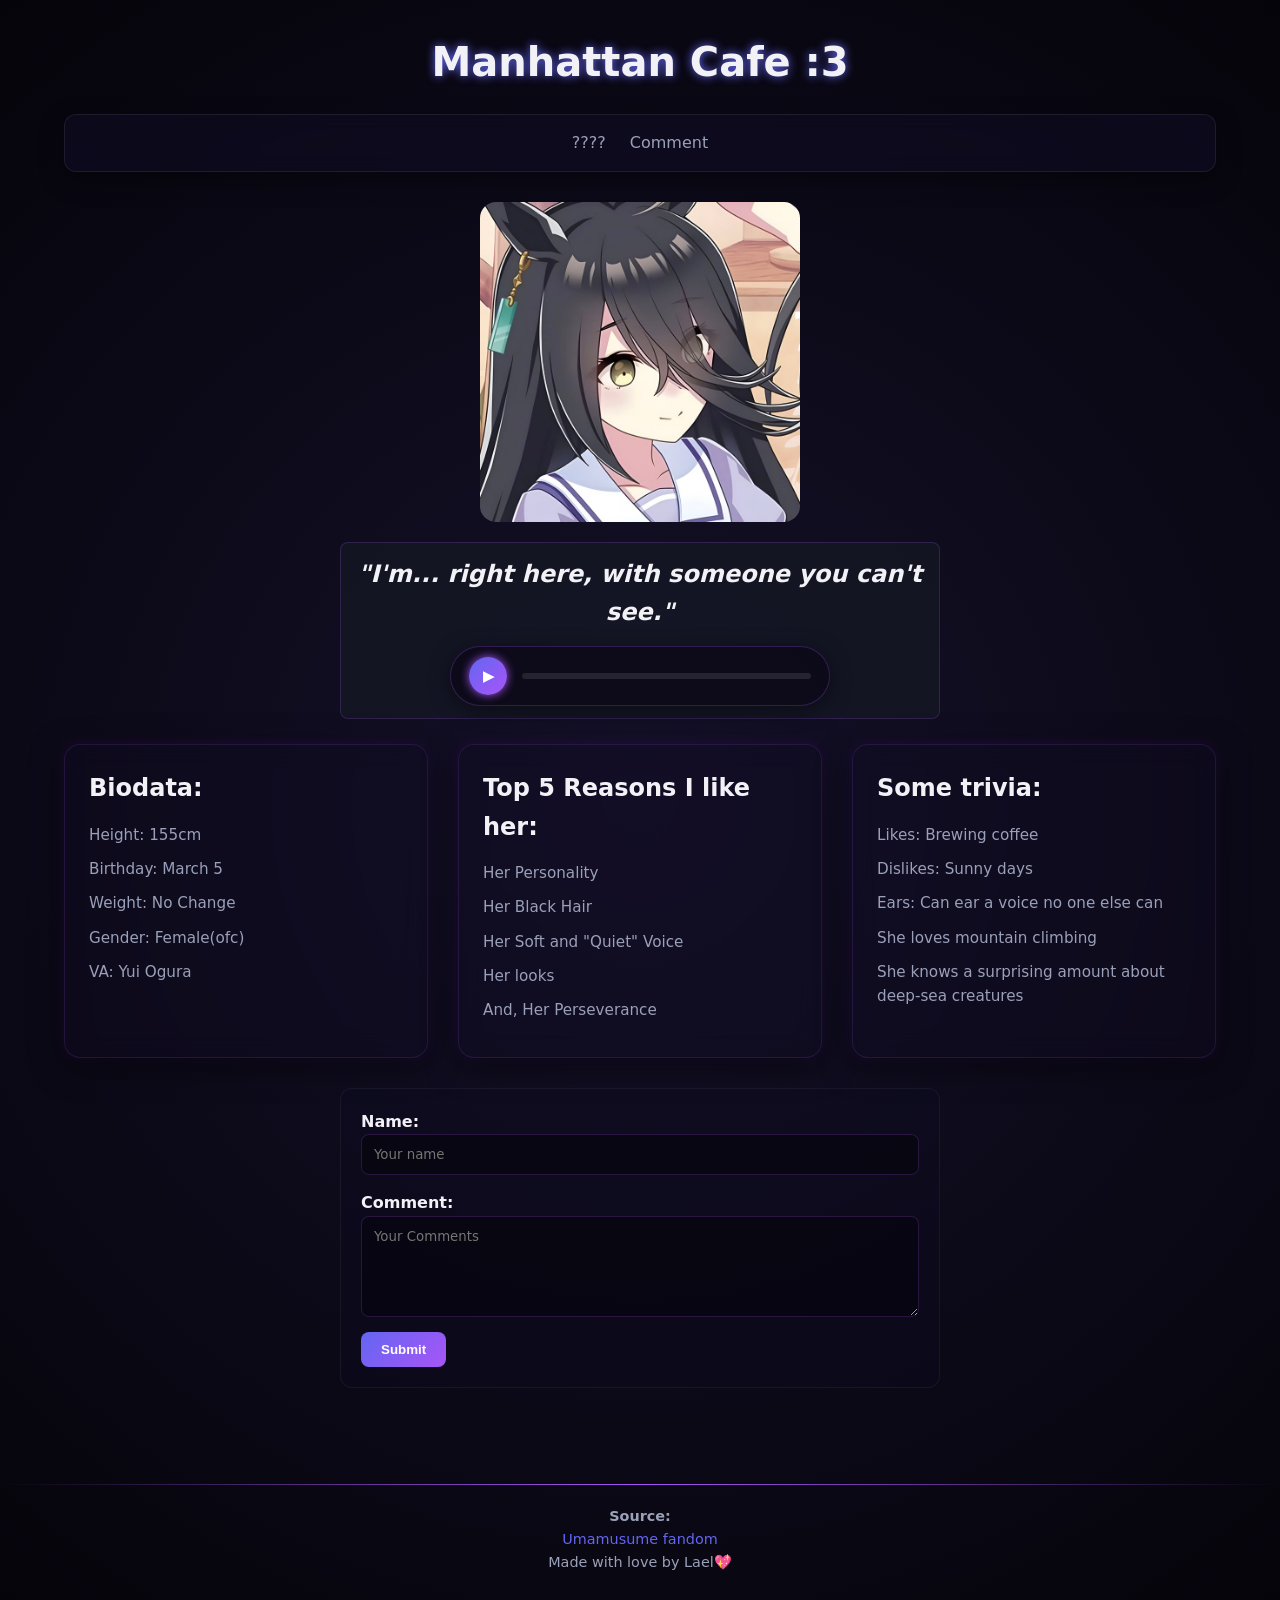
<file: index.html>
<html lang="en">
<head>
    <meta charset="UTF-8">
    <meta name="viewport" content="width=device-width, initial-scale=1.0">
    <title>My Manhattan Cafe</title>
    <link rel="icon" type="image/jpg"  href="images/favicon.jpg">
    <link rel="stylesheet" href="style.css">
</head>
<body>
    <header>
        <h1 id="judul">Manhattan Cafe :3</h1>
        <nav class="nav">
            <a href="idk.html">????</a>
            <a href="#form-comment">Comment</a>
        </nav>
        <div id="photo">
            <a href="https://umamusume.fandom.com/wiki/Manhattan_Cafe" target="_blank">
                <img 
                    src="images/manhattan.jpg" 
                    width="400" 
                    height="400" 
                    title="My Lovely Wife"
                    alt="Manhattan Cafe"
                    id="cafe-image"
                >
            </a>
        </div>
    </header>
    <main>
        <section class="voiceline" id="line1">
            <h2>"I'm... right here, with someone you can't see."</h2>
    
            <audio id="voice-audio" src="audios/manhattancafe_voice.mp3"></audio>

            <div class="custom-audio-player">
                <button type="button" id="play-btn" class="play-btn">▶</button>
                <div class="audio-info">
                    <div class="progress-container" id="progress-container">
                        <div class="progress-bar" id="progress-bar"></div>
                    </div>
                </div>
            </div>
        </section>
        <div class="info-container">
            <section id="biodata" class="card">
                <h2>Biodata:</h2>
                <ul>
                    <li>Height: 155cm</li>
                    <li>Birthday: March 5</li>
                    <li>Weight: No Change</li>
                    <li>Gender: Female(ofc)</li>
                    <li>VA: Yui Ogura</li>
                </ul>
            </section>
            <section id="reason" class="card">
                <h2>Top 5 Reasons I like her:</h2>
                <ul>
                    <li>Her Personality</li>
                    <li>Her Black Hair</li>
                    <li>Her Soft and "Quiet" Voice</li>
                    <li>Her looks</li>
                    <li>And, Her Perseverance</li>
                </ul>
            </section>
            <section id="trivia" class="card">
                <h2>Some trivia:</h2>
                <ul>
                    <li>Likes: Brewing coffee</li>
                    <li>Dislikes: Sunny days</li>
                    <li>Ears: Can ear a voice no one else can</li>
                    <li>She loves mountain climbing</li>
                    <li>She knows a surprising amount about deep-sea creatures</li>
                </ul>
            </section>
        </div>
        <section id="form-comment">
            <form>
                <label for="name"><strong>Name:</strong></label>
                <br>
                <input type="text" id="name" placeholder="Your name" name="name">
                <br>
                <label for="comments"><strong>Comment:</strong></label>
                <br>
                <textarea placeholder="Your Comments" id="comments" rows="5" name="comments" required></textarea>
                <br>
                <button onclick="showMsg()" type="submit" id="submit">Submit</button>
            </form>
        </section>
    </main>
    <br>
    <hr>
    <footer>
        <h4>Source: </h4>
        <a href="https://umamusume.fandom.com/wiki/Manhattan_Cafe" target="_blank">Umamusume fandom</a>
        <br>
        <p>Made with love by Lael💖</p>
    </footer>

    <script src="script.js"></script>
</body>
</html>
</file>
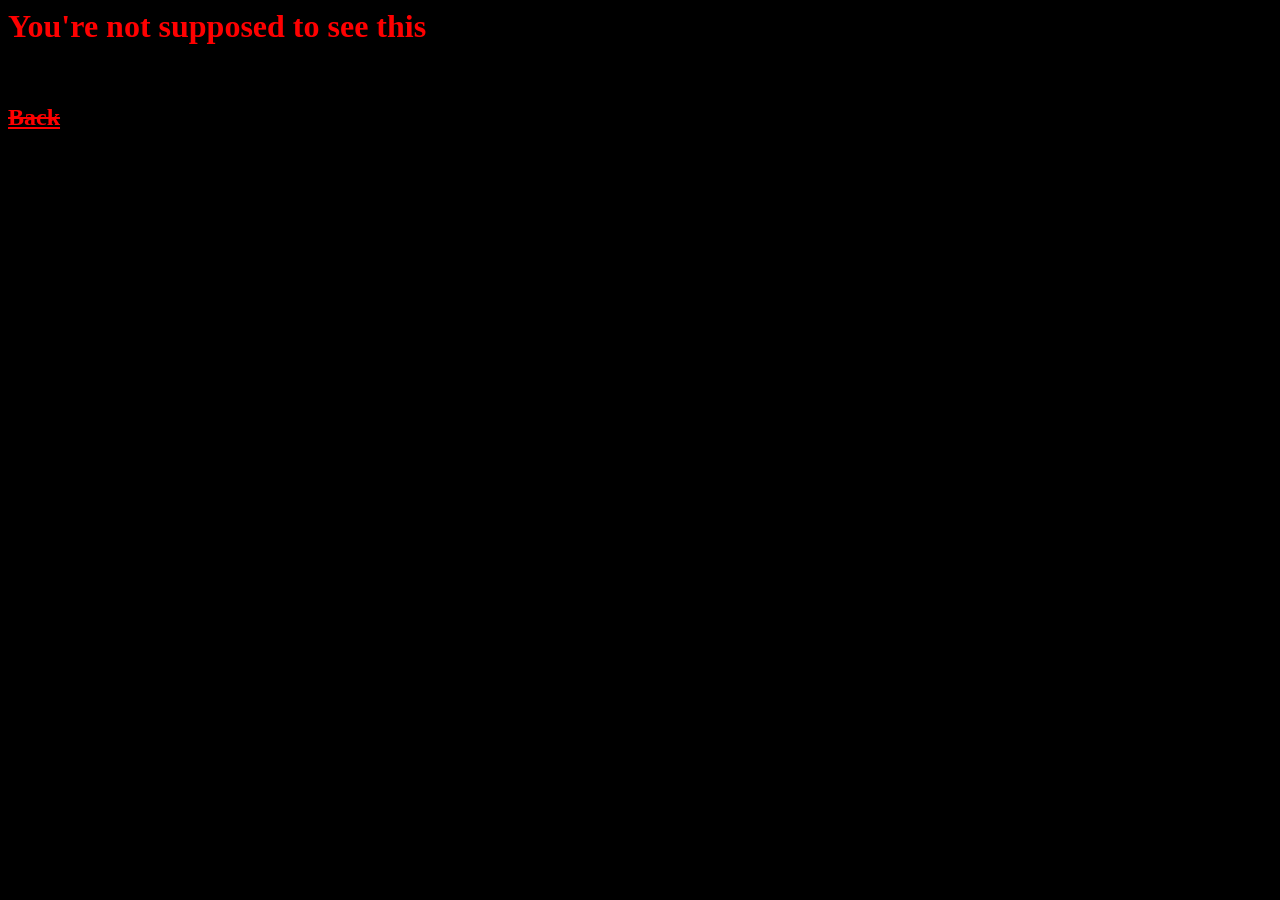
<file: idk.html>
<html lang="en" style="background-color: black;">
<head>
    <meta charset="UTF-8">
    <meta name="viewport" content="width=device-width, initial-scale=1.0">
    <title>????</title>
</head>
<body>
    <h1 style="color: red;">You're not supposed to see this</h1>
    <br>
    <h2>
        <a href="index.html" style="color: red;"><del>Back</del></a>
    </h2>
</body>
</html>
</file>
<file: style.css>
/* 1. VARIABEL TEMA & RESET BASE */
:root {
  --bg-dark: #07050f;          
  --bg-deep: #100d23;          
  --text-primary: #f1f1f6;     
  --text-secondary: #9aa0b9;   
  
  --glow-indigo: #6366f1;      
  --glow-purple: #a855f7;      
  --glow-dark-violet: rgba(147, 51, 234, 0.15); 
}

* {
  box-sizing: border-box;
  margin: 0;
  padding: 0;
}

html {
  scroll-behavior: smooth;
}

body {
  font-family: 'Inter', system-ui, sans-serif;
  background: radial-gradient(circle at 50% 50%, #15112a 0%, #05040a 100%);
  color: var(--text-primary);
  min-height: 100vh;
  line-height: 1.6;
  position: relative;
  overflow-x: hidden;
}

/* 2. TIPOGRAFI & HEADER */
#judul {
  font-size: 2.5rem;
  margin-top: 30px;
  text-align: center;
  text-shadow: 0 0 10px var(--glow-indigo);
}

.voiceline {
  background-color: rgba(22, 28, 37, 0.6);
  border: 1px solid rgba(168, 85, 247, 0.2);
  border-radius: 8px;
  padding: 12px;
  margin: 0 auto 20px auto;
  text-align: center;
  font-weight: 600;
  color: var(--text-primary);
  max-width: 600px;
  font-style: italic;
}

nav {
  background: rgba(16, 13, 35, 0.6);
  backdrop-filter: blur(10px);
  -webkit-backdrop-filter: blur(10px);
  padding: 15px 25px;
  display: flex;
  justify-content: center;
  gap: 24px;
  border-radius: 12px;
  border: 1px solid rgba(255, 255, 255, 0.08);
  box-shadow: 0 8px 24px rgba(0, 0, 0, 0.4);
  max-width: 90%;
  margin: 20px auto;
}

nav a {
  transition: color 0.3s ease, text-shadow 0.3s ease;
  text-decoration: none;
  color: var(--text-secondary);
  font-weight: 500;
  font-size: 1rem;
}

nav a:hover {
  color: var(--text-primary);
  text-shadow: 0 0 8px var(--glow-purple);
}

/* 4. MEDIA & GAMBAR */
#photo {
  display: flex;
  justify-content: center;
  align-items: center;
  padding-top: 10px;
}

.custom-audio-player {
  display: flex;
  align-items: center;
  gap: 15px;
  background: rgba(10, 7, 22, 0.7);
  border: 1px solid rgba(168, 85, 247, 0.25);
  padding: 10px 18px;
  border-radius: 30px;
  box-shadow: 0 4px 20px rgba(0, 0, 0, 0.5);
  max-width: 380px;
  margin: 15px auto 0 auto;
}

.play-btn {
  background: linear-gradient(135deg, var(--glow-indigo), var(--glow-purple));
  border: none;
  width: 38px;
  height: 38px;
  border-radius: 50%;
  color: #ffffff;
  font-size: 0.9rem;
  cursor: pointer;
  display: flex;
  align-items: center;
  justify-content: center;
  box-shadow: 0 0 10px var(--glow-purple);
  transition: transform 0.2s ease, box-shadow 0.2s ease;
  padding: 0;
  margin: 0;
}

.play-btn:hover {
  transform: scale(1.08);
  box-shadow: 0 0 18px var(--glow-purple);
}

.audio-info {
  flex: 1;
}

.progress-container {
  background: rgba(255, 255, 255, 0.1);
  height: 6px;
  border-radius: 3px;
  cursor: pointer;
  overflow: hidden;
  position: relative;
}

.progress-bar {
  background: linear-gradient(90deg, var(--glow-indigo), var(--glow-purple));
  height: 100%;
  width: 0%;
  box-shadow: 0 0 8px var(--glow-purple);
  transition: width 0.1s linear;
}

#cafe-image {
  width: 100%;
  max-width: 320px;
  height: auto;
  margin-bottom: 20px;
  aspect-ratio: 1 / 1;
  object-fit: cover;
  border-radius: 16px;
  transition: 0.3s ease;
}

#cafe-image:hover {
  transform: scale(1.02);
  box-shadow: 0 0 25px var(--glow-dark-violet);
}

/* 5. KONTAINER & KARTU KONTEN */
.info-container {
  display: flex;
  margin: 25px auto;
  gap: 30px;
  width: 90%;
  max-width: 1200px;
}

.card {
  background: rgba(16, 13, 35, 0.45);
  backdrop-filter: blur(12px);
  -webkit-backdrop-filter: blur(12px);
  border: 1px solid rgba(168, 85, 247, 0.15);
  border-radius: 16px;
  flex: 1;
  padding: 24px;
  box-shadow: 0 8px 32px 0 rgba(0, 0, 0, 0.6),
              0 0 15px var(--glow-dark-violet);
  text-align: left;
  transition: transform 0.3s ease, box-shadow 0.3s ease;
}

.card:hover {
  transform: translateY(-4px);
  box-shadow: 0 12px 40px rgba(0, 0, 0, 0.8),
              0 0 25px rgba(168, 85, 247, 0.3);
}

.card ul {
  list-style: none; /* Menghilangkan titik hitam bawaan */
  padding: 0;
  margin-top: 15px;
}

.card li {
  margin-bottom: 10px;
  color: var(--text-secondary);
  font-size: 0.95rem;
}

.card li strong {
  color: var(--text-primary);
}

/* 6. FORMULIR & INPUT */
#form-comment {
  margin: 30px auto;
  max-width: 600px;
  padding: 20px;
  background: rgba(16, 13, 35, 0.3);
  border-radius: 12px;
  border: 1px solid rgba(255, 255, 255, 0.05);
}

input, textarea {
  background-color: rgba(7, 5, 15, 0.8);
  border: 1px solid rgba(168, 85, 247, 0.2);
  border-radius: 8px;
  color: var(--text-primary);
  padding: 12px;
  outline: none;
  width: 100%;
  margin-bottom: 15px;
  font-family: inherit;
  transition: border-color 0.3s ease, box-shadow 0.3s ease;
}

input:focus, textarea:focus {
  border-color: var(--glow-purple);
  box-shadow: 0 0 8px var(--glow-dark-violet);
}

textarea {
  resize: vertical;
  min-height: 100px;
}

button {
  padding: 10px 20px;
  background: linear-gradient(135deg, var(--glow-indigo), var(--glow-purple));
  border: none;
  border-radius: 8px;
  color: #ffffff;
  font-weight: 600;
  cursor: pointer;
  transition: transform 0.2s ease, box-shadow 0.2s ease;
}

button:hover {
  transform: translateY(-2px);
  box-shadow: 0 0 15px var(--glow-purple);
}

hr {
  border: none;
  height: 1px;
  background: linear-gradient(90deg, transparent, var(--glow-purple), transparent);
  margin: 40px 0 20px 0;
}

footer {
  text-align: center;
  padding-bottom: 30px;
  color: var(--text-secondary);
  font-size: 0.9rem;
}

footer a {
  color: var(--glow-indigo);
  text-decoration: none;
}

/* 7. MEDIA QUERIES  */
@media (max-width: 768px) {
  :root {

    --bg-dark: #07050f;          ;        
    --bg-deep: #191338;          

    --glow-indigo: #818cf8;      
    --glow-purple: #c084fc;      
    --glow-dark-violet: rgba(168, 85, 247, 0.35);
  }

  body {
    background: radial-gradient(circle at 50% 30%, #251d4a 0%, #080612 100%);
  }

  .info-container {
    flex-direction: column;
    width: 95%;
  }

  .card {
    box-shadow: 0 4px 20px rgba(0, 0, 0, 0.8),
                0 0 20px var(--glow-dark-violet);
    
    background: rgba(16, 13, 35, 0.35); 
  }

  nav {
    flex-wrap: wrap;
    gap: 12px;
  }

  #judul {
    font-size: 1.8rem;
  }
}
</file>
